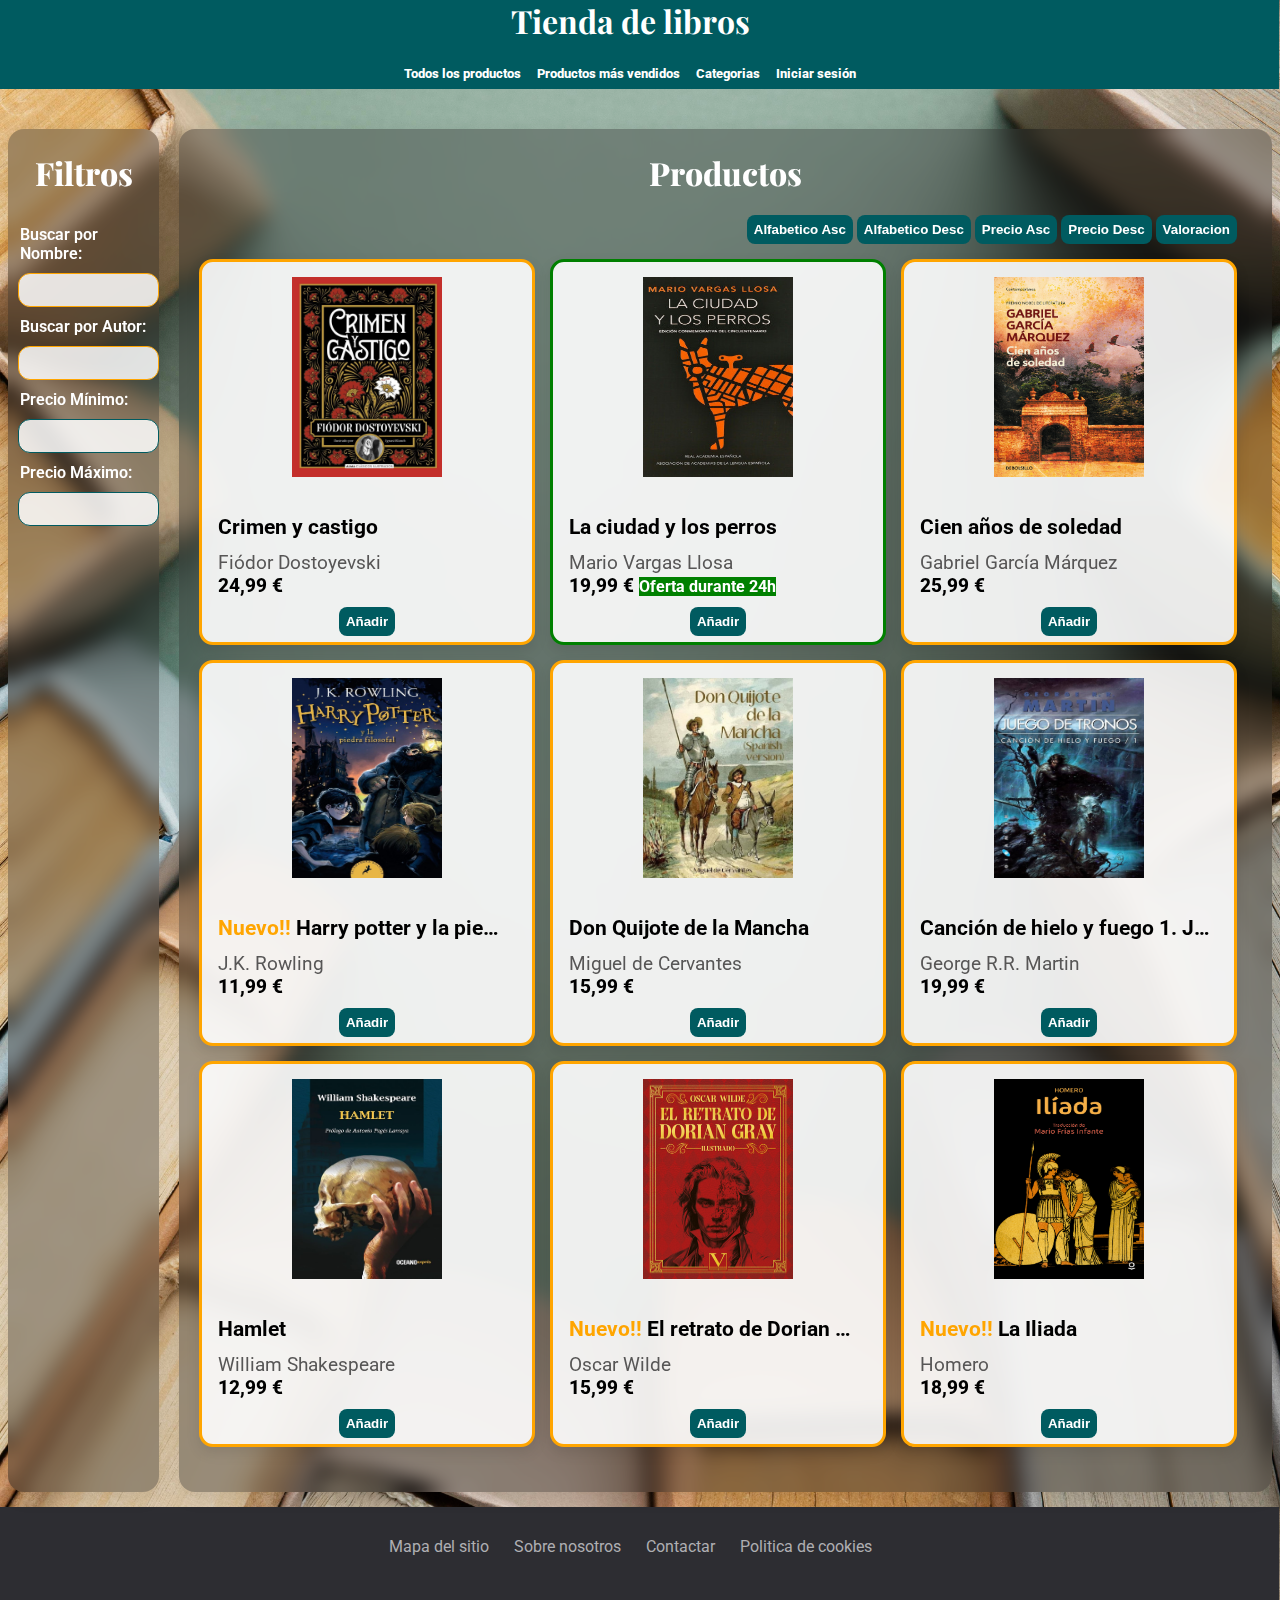
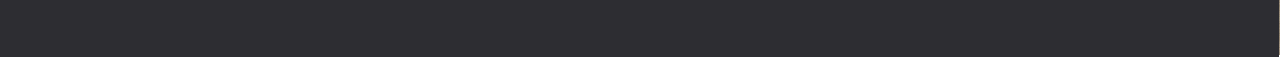
<file: ejercicio1.html>
<!DOCTYPE html>
<html lang="en">
<head>
    <meta charset='utf-8'>
    <meta http-equiv='X-UA-Compatible' content='IE=edge'>
    <title>Tienda de libros</title>
    <meta name='viewport' content='width=device-width, initial-scale=1'>
    <link rel='stylesheet' type='text/css' media='screen' href='ejercicio1.css'>
</head>
<body>
    <header>
        <div id="nav">
            <h1>Tienda de libros</h1>
            <div id="menu">
                <button>Todos los productos</button>
                <button>Productos más vendidos</button>
                <button>Categorias</button>
                <button>Iniciar sesión</button>
            </div>
        </div>
    </header>
    <section>
        <div id="filtros">
            <h1>Filtros</h1>

            <label for="inputBusc">Buscar por Nombre:</label>
            <input id="inputBusc" type="text">

            <label for="inputBuscT">Buscar por Autor:</label>
            <input id="inputBuscT" type="text">

            <label for="inputPrecioMin">Precio Mínimo:</label>
            <input id="inputPrecioMin" type="number">

            <label for="inputPrecioMax">Precio Máximo:</label>
            <input id="inputPrecioMax" type="number">
        </div>
        <div id="seccionProductos">
            <div id="gridProd">
                <h1 id="tituloProductos">Productos</h1>

                <div id="botonesOrdenar">
                    <button class="estiloBoton">Alfabetico Asc</button>
                    <button class="estiloBoton">Alfabetico Desc</button>
                    <button class="estiloBoton">Precio Asc</button>
                    <button class="estiloBoton">Precio Desc</button>
                    <button class="estiloBoton">Valoracion</button>
                </div>
                <!--3 filas, en cada fila hay 3 productos-->
                <div class="fila"> 
                    <div class="prod">
                        <div class="imagenProd">
                            <img src="assets/portada1.jpg" alt="portada crimen y castigo">
                        </div>
                        <div class="datosProd"> <!--Se añade title a nombre del libro para que cuando el tamaño del nombre supere la línea aparezca si se pasa el ratón por encima-->
                            <span class="nombreProd" title="Crimen y castigo">Crimen y castigo</span><br>
                            <span class="autorProd">Fiódor Dostoyevski</span><br>
                            <span class="precioProd">24,99</span>
                        </div>
                        <div class="divBoton">
                            <button class="estiloBoton">Añadir</button>
                        </div>
                    </div>
                    <!--Se destaca este producto en oferta para probar estilos mediante id a la vez que usa una clase-->
                    <div class="prod" id="prodOferta">
                        <div class="imagenProd">    <!--Al tener estilo distinto al resto se usa estilos en línea para modificar el posicionamiento de la imagen-->
                            <img style="margin-top: 15px;" src="assets/portada2.jpg" alt="portada ciudad y los perros">
                        </div>
                        <div class="datosProd">
                            <span class="nombreProd" title="La ciudad y los perros">La ciudad y los perros</span><br>
                            <span class="autorProd"> Mario Vargas Llosa</span><br>
                            <span class="precioProd">19,99</span>
                            <span class="infoProdOferta">Oferta durante 24h</span>
                        </div>
                        <div class="divBoton">
                            <button class="estiloBoton">Añadir</button>
                        </div>
                    </div>
                    <div class="prod">
                        <div class="imagenProd">
                            <img src="assets/portada3.jpg" alt="portada cien años de soledad">
                        </div>
                        <div class="datosProd">
                            <span class="nombreProd" title="Cien años de soledad">Cien años de soledad</span><br>
                            <span class="autorProd">Gabriel García Márquez</span><br>
                            <span class="precioProd">25,99</span>
                        </div>
                        <div class="divBoton">
                            <button class="estiloBoton">Añadir</button>
                        </div>
                    </div>
                </div>

                <div class="fila">
                    <div class="prod">
                        <div class="imagenProd">
                            <img src="assets/portada4.jpg" alt="portada harry potter">
                        </div>
                        <div class="datosProd"> <!--Para los productos nuevos se aplican 2 clases al nombre, la general y otra para indicar estilo de un producto recién añadido-->
                            <span class="prodNuevo nombreProd" title="Harry potter y la piedra filosofal">Harry potter y la piedra filosofal</span><br>
                            <span class="autorProd">J.K. Rowling</span><br>
                            <span class="precioProd">11,99</span>
                        </div>
                        <div class="divBoton">
                            <button class="estiloBoton">Añadir</button>
                        </div>
                    </div>
                    <div class="prod">
                        <div class="imagenProd">
                            <img src="assets/portada5.jpg" alt="portada don quijote">
                        </div>
                        <div class="datosProd">
                            <span class="nombreProd">Don Quijote de la Mancha</span><br>
                            <span class="autorProd" title="Miguel de Cervantes">Miguel de Cervantes</span><br>
                            <span class="precioProd">15,99</span>
                        </div>
                        <div class="divBoton">
                            <button class="estiloBoton">Añadir</button>
                        </div>
                    </div>
                    <div class="prod">
                        <div class="imagenProd">
                            <img src="assets/portada6.jpg" alt="portada juego de tronos">
                        </div>
                        <div class="datosProd">
                            <span class="nombreProd" title="Canción de hielo y fuego 1. Juego de tronos">Canción de hielo y fuego 1. Juego de tronos</span><br>
                            <span class="autorProd">George R.R. Martin</span><br>
                            <span class="precioProd">19,99</span>
                        </div>
                        <div class="divBoton">
                            <button class="estiloBoton">Añadir</button>
                        </div>
                    </div>
                </div>

                <div class="fila">
                    <div class="prod">
                        <div class="imagenProd">
                            <img src="assets/portada7.jpg" alt="portada hamlet">
                        </div>
                        <div class="datosProd">
                            <span class="nombreProd" title="Hamlet">Hamlet</span><br>
                            <span class="autorProd">William Shakespeare</span><br>
                            <span class="precioProd">12,99</span>
                        </div>
                        <div class="divBoton">
                            <button class="estiloBoton">Añadir</button>
                        </div>
                    </div>
                    <div class="prod">
                        <div class="imagenProd">
                            <img src="assets/portada8.jpg" alt="portada retrato de dorian gray">
                        </div>
                        <div class="datosProd">
                            <span class="prodNuevo nombreProd" title="El retrato de Dorian Gray">El retrato de Dorian Gray</span><br>
                            <span class="autorProd">Oscar Wilde</span><br>
                            <span class="precioProd">15,99</span>
                        </div>
                        <div class="divBoton">
                            <button class="estiloBoton">Añadir</button>
                        </div>
                    </div>
                    <div class="prod">
                        <div class="imagenProd">
                            <img src="assets/portada9.jpg" alt="portada la iliada">
                        </div>
                        <div class="datosProd">
                            <span class="prodNuevo nombreProd" title="La Iliada">La Iliada</span><br>
                            <span class="autorProd">Homero</span><br>
                            <span class="precioProd">18,99</span>
                        </div>
                        <div class="divBoton">
                            <button class="estiloBoton">Añadir</button>
                        </div>
                    </div>
                </div>
            </div>
        </div>
    </section>
    <footer>
        <div>
            <a href="#">Mapa del sitio</a>
        </div>
        <div>
            <a href="#">Sobre nosotros</a>
        </div>
        <div>
            <a href="#">Contactar</a>
        </div>
        <div>
            <a href="#">Politica de cookies</a>
        </div>
    </footer>
</body>
</html>
</file>
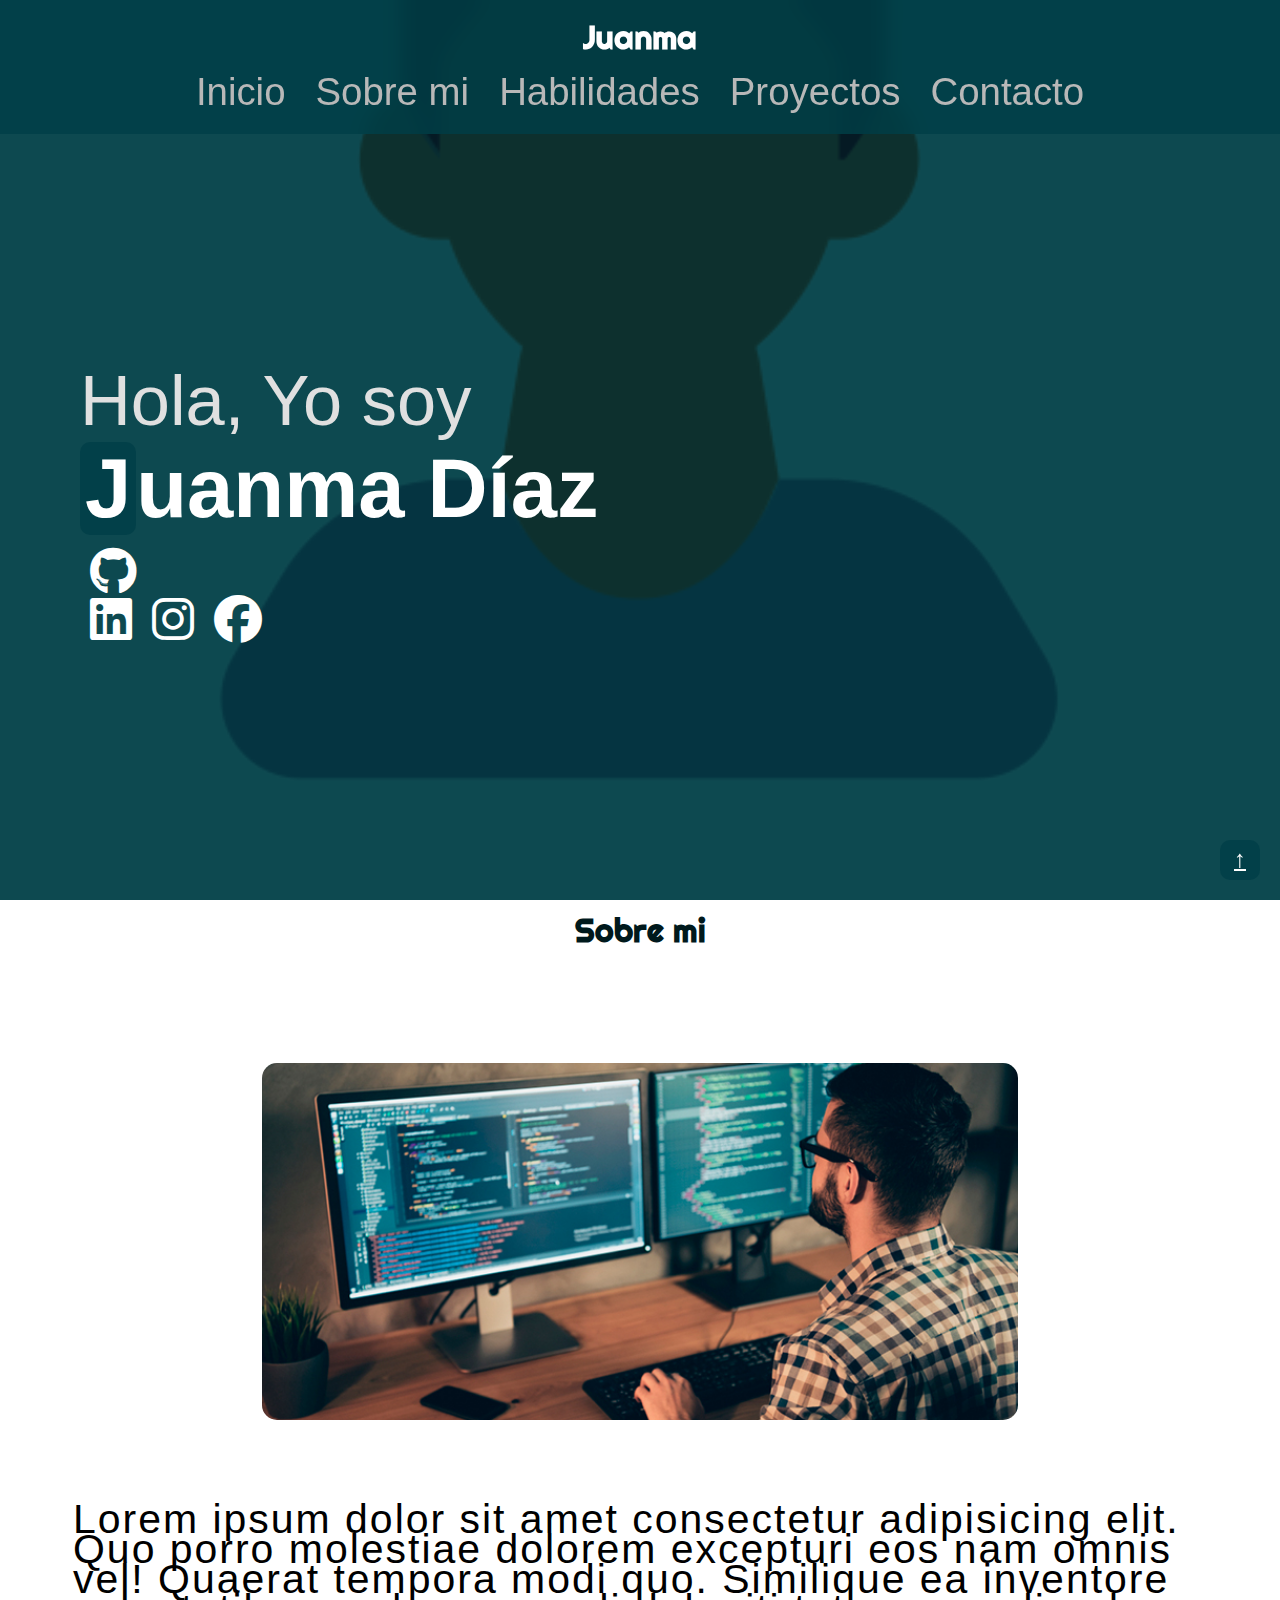
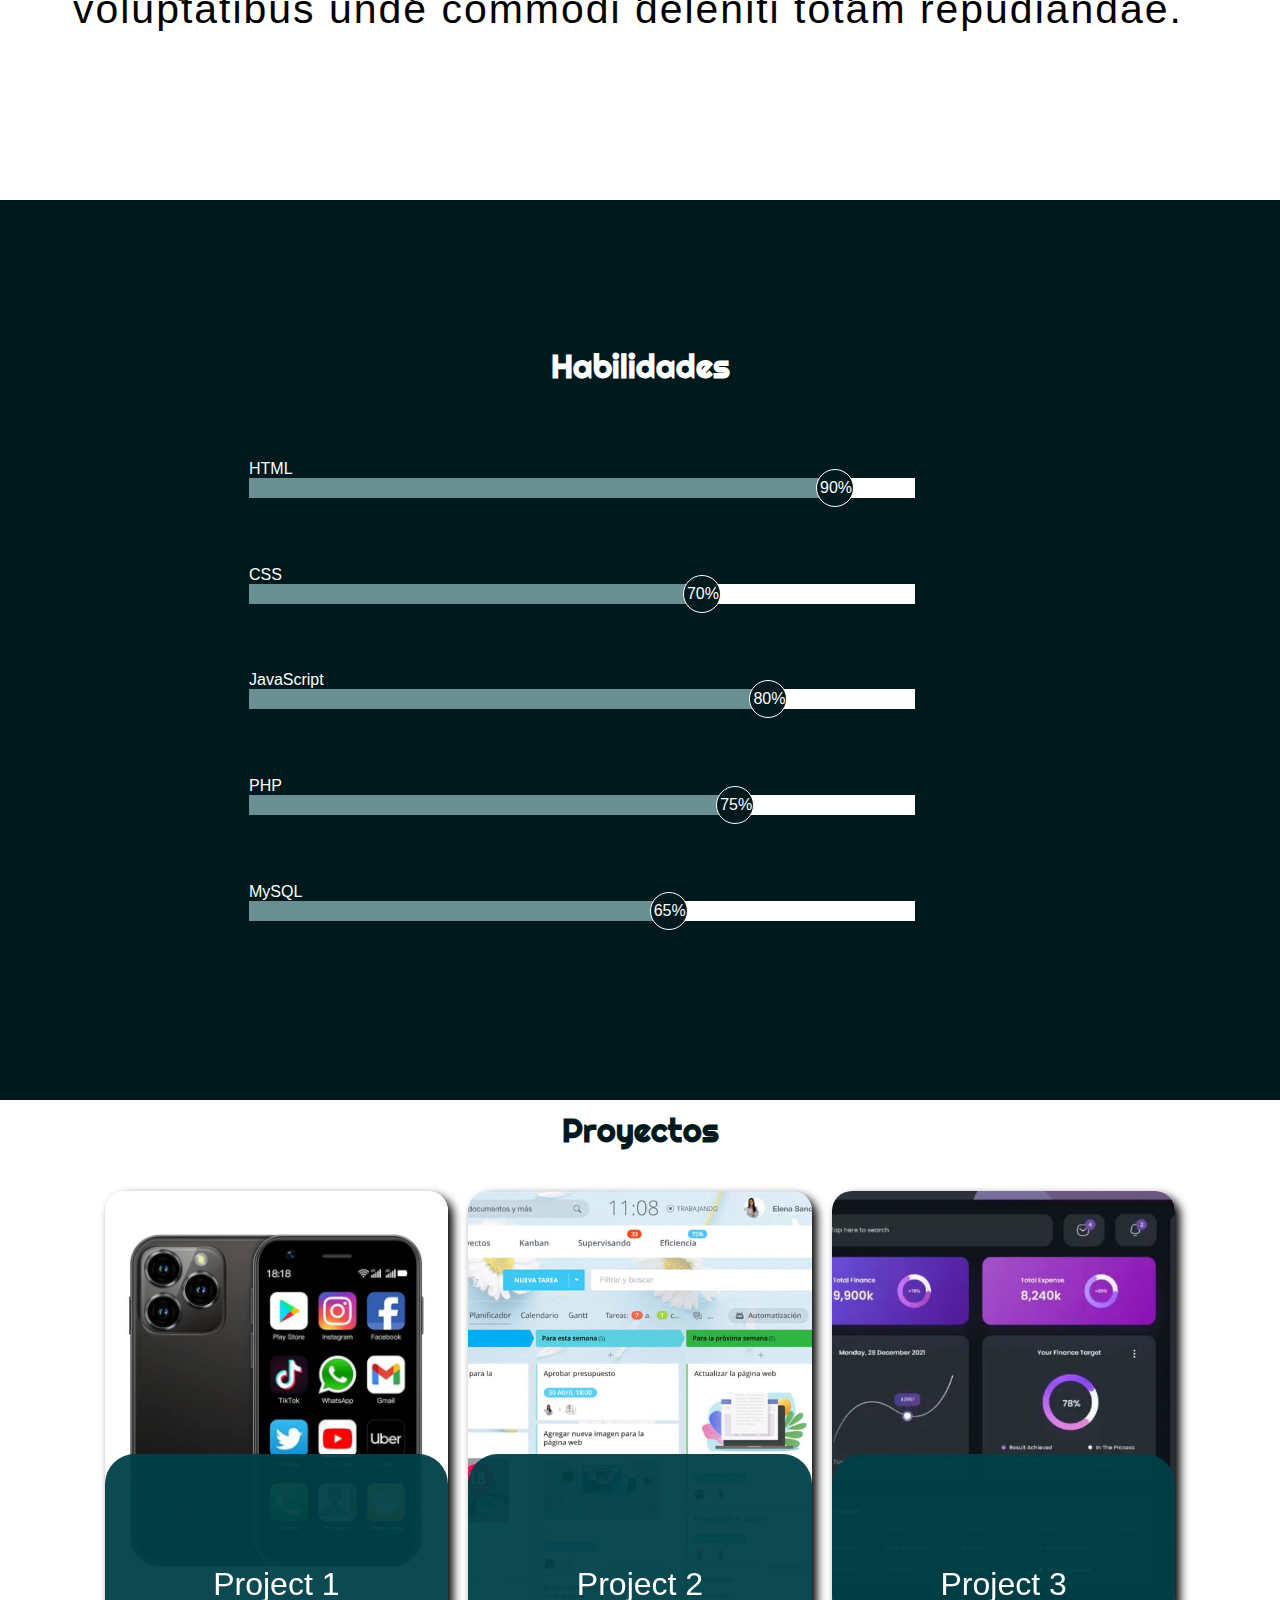
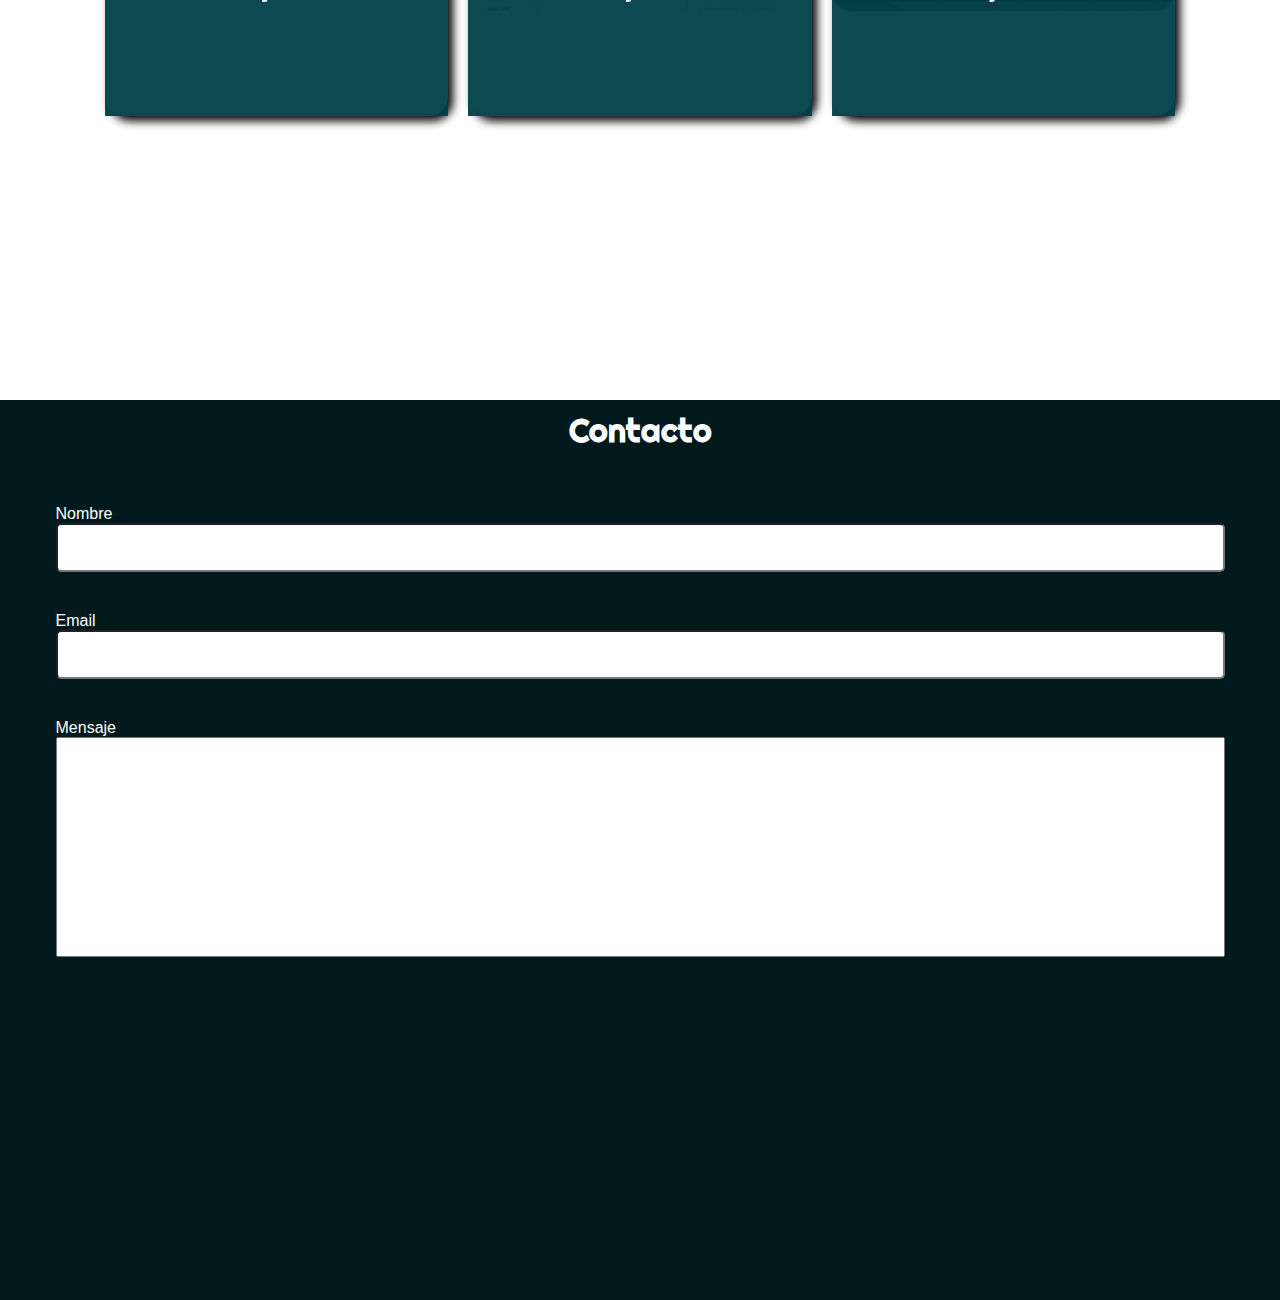
<file: ejercicio2.html>
<!DOCTYPE html>
<html lang="es">
<head>
    <meta charset="UTF-8">
    <meta name="viewport" content="width=device-width, initial-scale=1.0">
    <title>Portafolio</title>
    <link rel="stylesheet" href="ejercicio2.css">
    <link rel="stylesheet" href="https://cdnjs.cloudflare.com/ajax/libs/font-awesome/6.6.0/css/all.min.css">
</head>
<body>
    <header class="header" id="header">
        <div class="container_nav">
            <h2 class="header_title">Juanma</h2> 
            <nav class="header_nav">
                <ul class="list">
                    <li><a href="#">Inicio</a></li>
                    <li><a href="#Sobremi">Sobre mi</a></li>
                    <li><a href="#habilidades">Habilidades</a></li>
                    <li><a href="#proyectos">Proyectos</a></li>
                    <li><a href="#contacto">Contacto</a></li>
                </ul>
            </nav>
        </div>
        <div class="header_name">
            <h4>
                Hola, Yo soy
            </h4>
            <h1>
                Juanma Díaz
            </h1>
            <aside class="networks">
                <a href="">
                    <i class="fa-brands fa-linkedin"></i>
                </a>
                <a href="">
                    <i class="fa-brands fa-instagram"></i>
                </a>
                <a href="">
                    <i class="fa-brands fa-facebook"></i>
                </a> 
                <a href="">
                    <i class="fa-brands fa-github"></i>
                </a>
            </aside>
        </div>
        <div class="header_description">
            <img src="./assets/men.png" alt="perfil">
            <span>Ingeniero informático | Desarrollador</span>
        </div>
    </header>
    <main class="content_main">
        <section id="Sobremi" class="section sobremi">
            <h2>Sobre mi</h2>
            <div class="information">
                <figure class="information_image">
                    <img src="./assets/front.jpg" alt="dev">
                </figure>
                <p>
                    Lorem ipsum dolor sit amet consectetur adipisicing elit. Quo porro molestiae dolorem excepturi eos nam omnis vel! Quaerat tempora modi quo. Similique ea inventore voluptatibus unde commodi deleniti totam repudiandae.
                </p>
            </div>
        </section>
        <section id="habilidades" class="section habilidades">
            <h2>Habilidades </h2>

            <article class="container_habilidades">
                <div class="habilidad_html">
                    <span>HTML</span>
                    <div class="progreso">
                        <div class="barra"></div>
                    </div>
                </div>

                <div class="habilidad_css">
                    <span>CSS</span>
                    <div class="progreso">
                        <div class="barra"></div>
                    </div>
                </div>

                <div class="habilidad_js">
                    <span>JavaScript</span>
                    <div class="progreso">
                        <div class="barra"></div>
                    </div>
                </div>

                <div class="habilidad_php">
                    <span>PHP</span>
                    <div class="progreso">
                        <div class="barra"></div>
                    </div>
                </div>

                <div class="habilidad_mySQL">
                    <span>MySQL</span>
                    <div class="progreso">
                        <div class="barra"></div>
                    </div>
                </div>
            </article>
        </section>
        <section id="proyectos" class="section proyectos">
            <h2>Proyectos</h2>
            <div class="grid-projects">
                <div class="project-1 g-items">
                    <div class="card">
                        <div class="front">
                            <img src="assets/movil.png" alt="proyecto móvil">
                            <div class="overlay">
                                Project 1
                            </div>
                        </div>
                        <div class="back">
                            <div class="description">
                                <h2>descripción del proyecto 1</h2>
                                <p>Lorem, ipsum dolor sit amet consectetur adipisicing elit. Consectetur nisi sint, corporis molestias ullam eligendi eos quia dignissimos voluptatum repellat voluptatibus sunt ipsa accusantium cupiditate possimus impedit rerum harum sequi.</p>
                            </div>
                        </div>
                    </div>
                </div>
                <div class="project-2 g-items">
                    <div class="card">
                        <div class="front">
                            <img src="assets/web.png" alt="proyecto web">
                            <div class="overlay">
                                Project 2
                            </div>
                        </div>
                        <div class="back">
                            <div class="description">
                                <h2>descripción del proyecto 2</h2>
                                <p>Lorem, ipsum dolor sit amet consectetur adipisicing elit. Consectetur nisi sint, corporis molestias ullam eligendi eos quia dignissimos voluptatum repellat voluptatibus sunt ipsa accusantium cupiditate possimus impedit rerum harum sequi.</p>
                            </div>
                        </div>
                    </div>
                </div>
                <div class="project-3 g-items">
                    <div class="card">
                        <div class="front">
                            <img src="assets/escritorio.png" alt="proyecto escritorio.png">
                            <div class="overlay">
                                Project 3
                            </div>
                        </div>
                        <div class="back">
                            <div class="description">
                                <h2>descripción del proyecto 3</h2>
                                <p>Lorem, ipsum dolor sit amet consectetur adipisicing elit. Consectetur nisi sint, corporis molestias ullam eligendi eos quia dignissimos voluptatum repellat voluptatibus sunt ipsa accusantium cupiditate possimus impedit rerum harum sequi.</p>
                            </div>
                        </div>
                    </div>
                </div>
            </div>
        </section>
        <section id="contacto" class="section contacto">
            <h2>Contacto</h2>
            <form class="contact_form">
                <div class="form_user">
                    <label for="name">Nombre</label>
                    <input type="text" id="name">
                </div>
                <div class="form_email">
                    <label for="email">Email</label>
                    <input type="email" id="email">
                </div>
                <div class="form_message">
                    <label for="message">Mensaje</label>
                    <textarea id="message"></textarea>
                </div>
            </form>
        </section>
    </main>
    <a href="#header" class="link_up">&#8593</a>
</body>
</html>
</file>
<file: ejercicio1.css>
/*Se ha importado fuente Playfair para títulos y roboto para texto y botones para mejorar la legibilidad y estilo*/
@import url('https://fonts.googleapis.com/css2?family=Playfair+Display:ital,wght@0,400..900;1,400..900&display=swap');
@import url('https://fonts.googleapis.com/css2?family=Playfair+Display:ital,wght@0,400..900;1,400..900&family=Roboto:ital,wght@0,100..900;1,100..900&display=swap');

body{
    background-image: url('assets/biblioteca6.jpg'); /*Imagen de fondo de pantalla*/
    background-repeat: no-repeat; /*Imagen de fondo solo se repite 1 vez*/
    background-size: cover; /*Ajustamos tamaño de imagen de fondo mediante cover para que ocupe toda la pantalla*/
}

/*Estilo del navbar*/
#nav{
    height: 90px; /*Altura fija*/
    width: 100%; /*Anchura coincide con el tamaño de la pantalla*/
    color: white; /*Color de título para que resalte con el color de fondo y mejore la legibilidad*/
    text-align: center; /*Alinear título al centro para mejor estética*/
    font-weight: 900;   /*Más grosor de las letras para que resalte más*/
    vertical-align: middle; /*Alinear el título verticalmente*/
    background: #005b60; /*Color de fondo del navbar*/
    margin-top: -22px;  /*Posicionar navbar para que rellene toda la parte superior*/
    padding-right: 17px;
    margin-left: -10px;
}

#nav h1{
    font-family: "Playfair Display", serif; /*Títulos usa fuente Playfair Display*/
}

/*Botones del navbar*/
#menu button{
    background: none;      /*Sín fondo y sin borde, solo se muestran las letras del botón para un mejor diseño*/ 
    border: none;
    color: white;       /*Color de letras para mejor constraste con el fondo del navbar*/
    font-weight: 800;
    font-family: "Roboto", sans-serif;
}

/*Al pasar el ratón por encima del botón cambia el cursor para que podamos pulsar, se usa la pseudoclase hover para ello, indicando así que es un botón*/
#menu button:hover{
    cursor: pointer;
}

/*Sección de filtros y productos*/
section{
    display: flex;          /*Se posiciona como flex y en fila para que se muestren los filtros y al lado los productos*/
    flex-direction: row;
    gap: 15px;              /*Espaciado de 15 pixeles entre los componentes para mejorar la legibilidad*/
}

/*Filtros*/

#filtros{
    display: flex;              /*Posicionar como flex y en columna para que los elementos se muestren uno encima de otro*/
    flex-direction: column;
    width: 35%;                 /*Anchura de los filtros, ocupa un 35% de section*/
    margin-top: 40px;
    margin-bottom: 15px;
    gap: 10px;                  /*Espaciado entre elementos de filtros para mejorar la legibilidad*/
    padding-bottom: 30px;
    margin-right: 5px;
    color: white;       /*Color de letras de filtros para un mejor contraste*/
    background: rgba(33, 33, 33, 0.35); /*Color de fondo de filtros*/
    backdrop-filter: blur(10px); /*aplica un desenfoque al contenido que hay detrás del elemento, viendo el elemento como semitransparente mejorando la estética del contenedor*/
    border-radius: 16px;       /*Bordes redondeados para un estilo más atractivo visualmente*/
    box-shadow: 0 4px 20px rgba(0, 0, 0, 0.1); /*Sombreado*/
}


/*Estilo de input de filtros*/
#filtros input{
    width: 80%;
    border-radius: 12px;
    margin-left: 10px;
    padding: 7px 9px;
    border: 1px solid rgba(0, 0, 0, 0.15);  
    background: rgba(255, 255, 255, 0.85);  
    font-size: 0.95rem;     /*Tamaño de fuente. Indica que el tamaño de letra será 0.95 veces el tamaño de la fuente raíz (16px*0.95)*/
    font-family: "Roboto", sans-serif;
}

/*Si el input es de tipo texto, se aplica un color de borde naranja usando selectores de atributos, diferenciando así los input de distinto tipo*/
#filtros input[type="text"]{
    border-color: orange;
}

/*Si es de tipo numerico se aplica un color verde oscuro usando selectores de atributos diferenciando así los input de distinto tipo*/
#filtros input[type="number"]{
    border-color: #005b60;
}

/*Estilos para h1 y labels de filtro*/
#filtros h1{
    font-family: "Playfair Display", serif;
    text-align: center;
    font-weight: 800;
}

#filtros label{
    margin-left: 12px;
    font-weight: 600;
    font-family: "Roboto", sans-serif;
}

/*Estilo de sección de productos*/
#seccionProductos{
    text-align: center; /*Texto se centra*/
    width: 100%;        
}

#seccionProductos #botonesOrdenar{
    text-align: end;        /*Ponemos botones de ordenación a la derecha*/
    margin-right: 15px;
    margin-bottom: 15px;
}

/*Al pasar el ratón por el botón de ordenar se cambia el cursor, se usa la pseudoclase hover para ello, indicando de esta forma que son botones*/
#botonesOrdenar button:hover{
    cursor: pointer;
}

#seccionProductos{    
    display: flex;
    flex-direction: row;    /*Elementos se posicionan en forma de fila para mejorar la visibilidad*/
}

/*Estilo del grid de productos*/

#gridProd{
    background: rgba(33, 33, 33, 0.35); /*Color de fondo*/
    backdrop-filter: blur(10px);    /*Estilo difuminado para un estilo más atractivo visualmente*/
    border-radius: 16px;    /*Bordes redondeados*/
    box-shadow: 0 4px 20px rgba(0, 0, 0, 0.1);  /*Sombreado*/
    margin-top: 40px;   /*Aplicamos márgenes y padding para mejor posicionamiento del contenedor*/
    margin-bottom: 15px;
    padding-bottom: 30px;
    padding-left: 20px;
    padding-right: 20px;
}

/*Filas se posicionan como row*/
#seccionProductos #gridProd .fila{
    display: flex;
    flex-direction: row;
}


/*Estilo de título "Productos"*/
#tituloProductos{
    font-family: "Playfair Display", serif;
    color: white;
    font-weight: 800;   /*Grosor mayor para destacar el título*/
}

/*Estilos tarjetas productos*/
.prod{
    height: 380px;  /*Altura y anchura fija*/
    width: 330px;
    border: 3px solid orange;   
    margin-right: 15px;
    margin-bottom: 15px;
    background: rgba(255, 255, 255, 0.9);
    border-radius: 14px;    
    box-shadow: 0 6px 14px rgba(0, 0, 0, 0.1);
}

/*Estilo del contenedor de imagen*/
.imagenProd{
    height: 70%;    /*Ocupa un 70% de la altura de la tarjeta*/
    width: 100%;    /*Se posiciona a lo ancho de la tarjeta*/
    align-self: center; /*Contenedor de imagen centrada*/
}

/*Estilo de la imagen*/
.imagenProd img{
    margin-top: 15px;
    height: 200px;
    width: 150px;
}

/*Estilo de contenedor que contienen datos del producto*/
.datosProd{
    padding: 12px 16px;
    width: 85%; 
    height: 60px;   /*Altura fija para posicionar correctamente botón de añadir al carrito*/
    text-align: left;   /*Letras alineadas a la izquierda para facilitar la lectura al usuario*/
    margin-top: -25px;  /*Posicionar contenedor*/
    margin-bottom: 20px;
}

/*Estilo del nombre del producto*/
.datosProd .nombreProd{
  margin: 0 0 8px;
  font-size: 20.8px;    /*Letras más grandes y bold para que el nombre destaque*/
  font-weight: bold;
  color: #000;
  display: inline-block; /*Si el nombre ocupa más de una línea lo ocultamos mediante elipsis (3 puntos)*/
  white-space: nowrap;  /*para que no desborde ni afecte al posicionamiento de los demás elementos*/
  overflow: hidden;    
  text-overflow: ellipsis;
  max-width: 290px;
  font-family: "Roboto", sans-serif;    /*Texto usa fuente Roboto*/
}

/*Estilo del autor del producto*/
.datosProd .autorProd{
  margin: 0 0 8px;  
  font-size: 19.2px;    /*Tamaño y color distinto al nombre del producto para diferenciarlo*/
  color: #575656;
  font-family: "Roboto", sans-serif;
}

.precioProd{
  margin: 0 0 8px;
  font-size: 19.2px;    /*Tamaño y grosor distinto al nombre del producto para diferenciarlo*/
  color: #000;
  font-weight: 800;
  font-family: "Roboto", sans-serif;
}


/*Añadimos despues del precio el símbolo del euro mediante la pseudoclase after ahorrando la escritura del símbolo en las tarjetas de productos*/
.precioProd::after{
    content: ' € ';
}

/*Si el producto tiene la clase prodNuevo, le añadimos antes del nombre
"nuevo" mediante la pseudoclase before, de esta forma tan solo hay que aplicar 
este estilo cuando se añade un nuevo producto*/
.prodNuevo::before{
    content: ' Nuevo!! ';
    color: orange;
}

/*Contenedor del botón de añadir al carrito*/
.divBoton{
    width: 100%; /*Se ajusta a lo ancho de la tarjeta de producto*/
}

/*Estilo de botones*/
.estiloBoton{
    background: #005b60;
    color: #fff;
    border: none;
    padding: 7px;
    border-radius: 8px;
    font-weight: 600;
    cursor: pointer;
    transition: background 0.3s;
}

/*Al pasar el ratón por encima del botón cambiará el color de fondo por uno más oscuro, se usa la pseudoclase hover para ello, indicando así que es un botón*/
.estiloBoton:hover {
    background: rgb(7, 50, 49);
}


/*Estilos para productos en oferta, cambiamos el color del borde para diferenciarlo del resto*/
#prodOferta{
    border: 3px solid green;
}

/*Span para informar un producto en oferta*/
.infoProdOferta{
    background-color: green;
    color: white;
    font-weight: 700;
    font-family: "Roboto", sans-serif;
}

/*Estilo del footer*/
footer{
    width: 100%;    /*Se ajusta a lo ancho de la página*/
    height: 150px; /*Altura fija*/
    background-color: #2d2d32; /*Color de fondo*/
    display: flex;  /*Se posiciona mediante flex y elementos se muestran uno al a lado del otro*/
    flex-direction: row;
    padding-right: 17px;    /*Mejorar posicionamiento*/
    margin-left: -10px;
    margin-bottom: -10px;
    align-content: center;  /*Centramos elementos*/
    justify-content: center;
    gap: 25px;  /*Espaciados de 25 píxeles*/
}

/*Añadimos espaciado interior a los div de footer para separarlos de la parte superior*/
footer div{
    padding-top: 30px;
}

/*Quitamos el subrayado a los enlaces y cambiamos color*/
footer div a{
    text-decoration: none;
    color: rgb(175,175,179);
    font-family: "Roboto", sans-serif;
}
</file>
<file: ejercicio2.css>
@import url('https://fonts.googleapis.com/css2?family=Righteous&display=swap');


html{
    scroll-behavior: smooth;
    box-sizing: border-box;
    font-family: Arial, Helvetica, sans-serif;
    font-size: 16px;
}

*{
    box-sizing: inherit;
    margin: 0;
}

body{
    width: 100%;
    height: 100%;
}

.header{
    height: 100vh;
    background-color: rgba(0, 63, 71, 0.95); /*Valor del final es para dar transparencia*/
    background-image: url('./assets/desarrollador.jpg');
    background-position: center bottom; 
    background-size: cover;
    background-blend-mode: multiply; /*Mezclar imagenes o colores. Multiply es dar capa de transparencia*/
    background-attachment: fixed ;
    position: relative;
}

.header .header_nav{
    width: 60%;
    padding: 30px;
    padding-left: 100px;
}

.header .header_title{
    color: white;
    font-family: 'Righteous';
    font-size: 2em;
}

.header_nav ul{
    display: flex;
    justify-content: space-between;
    align-items: flex-end;
    vertical-align: middle;
    padding: 20px;
    list-style: none;
    width: 100%;
}

.header_nav ul li{
    display: inline-block;
    margin-right: 11%;
}

.header_nav ul li a{
    text-decoration: none;
    color: rgb(184, 184, 184);
    font-size: 0.8rem;
    position: relative;
}

.header_nav ul li a::before{
    content: '';
    position: absolute;
    left: 0;
    bottom: -2px;
    height: 2px;
    width: 0;
    background-color: white;
    transition: all .5s ease;

}

.header_nav ul li a:hover::before{
    width: 100%;
}

.header_nav ul li a:hover{
    color: white;
}

/*Padding: Distancia entre contenido y borde de caja
Context-box: Tamaño de caja en total depende de lo que sume contenido, padding y border. Limita a altura y anchura indicada*/

.header .container_nav{
    height: auto;
    width: 100%;
    display: flex;
    align-items: center;
    justify-content: space-around;
}

.content_main{
    width: 100%;
    height: 400vh;
}

.content_main .section{
    width: 100%;
    height: 100vh;
    padding: 10px;
    position: relative;
}

.header .header_title{
    position: absolute;
    top: 37px;
    left: 80px;
    color: white;
    font-family: 'Righteous';
    font-size: 2em;
}

.content_main .section:nth-child(even){
    background-color: rgb(0, 25, 28);
}

.content_main .section:nth-child(even) h2{
    color: white;
}

.content_main .section h2{
    color: rgb(0, 25, 28);
    text-align: center;
    font-size: 2em;
    font-family: 'Righteous';
    margin-bottom:  40px;
}

.content_main .habilidades{
    display: flex;
    flex-direction: column;
    align-items: center;
    justify-content: center;
}

.content_main .habilidades .container_habilidades{
    width: 70%;
    height: 60%;
    display: flex;
    flex-direction: column;
    justify-content: space-around;
}

.container_habilidades [class^="habilidad"]{
    min-height: 20%;
    width: 100%;
    display: flex;
    justify-content: center;
    align-items: start;
    color: white;
    flex-direction: column;
    padding-left: 50px;
}

.container_habilidades [class^="habilidad"] .progreso{
    width: 80%;
    background-color: white;
    height: 20px;
    position: relative;
}

.container_habilidades [class^="habilidad"] .progreso .barra{
    position: absolute;
    background-color: rgba(0, 63, 71, 0.586);
    height: 100%;
    left: 0;
    width: 50%;
    position: relative;
    animation-duration: 3s;
    animation-timing-function: ease;
    /*animation-delay: 6s;*/
    animation-iteration-count: 1;
    animation-direction: normal;
    animation-fill-mode: both;
    animation-play-state: running; 
}

.container_habilidades [class^="habilidad"]:first-of-type .progreso .barra{
    width: 90%;
    animation-name: moveXHTML;
    
}

.container_habilidades [class^="habilidad"]:first-of-type .progreso .barra::after{
    content: '90%';
    position: absolute;
    right: -6px;
    top: -9px;
    border-radius: 50%;
    background-color: rgb(0, 25, 28);
    width: 30px;
    height: 30px;
    border: 1px solid white;
    display: flex;
    align-items: center;
    padding: 3px;
}

.container_habilidades [class^="habilidad"]:nth-of-type(2) .progreso .barra{
    width: 70%;
    animation-name: moveXCSS;
}

.container_habilidades [class^="habilidad"]:nth-of-type(2) .progreso .barra::after{
    content: '70%';
    position: absolute;
    right: -6px;
    top: -9px;
    border-radius: 50%;
    background-color: rgb(0, 25, 28);
    width: 30px;
    height: 30px;
    border: 1px solid white;
    display: flex;
    align-items: center;
    padding: 3px;
}

.container_habilidades [class^="habilidad"]:nth-of-type(3) .progreso .barra{
    width: 80%;
    animation-name: moveXJS;
}

.container_habilidades [class^="habilidad"]:nth-of-type(3) .progreso .barra::after{
    content: '80%';
    position: absolute;
    right: -6px;
    top: -9px;
    border-radius: 50%;
    background-color: rgb(0, 25, 28);
    width: 30px;
    height: 30px;
    border: 1px solid white;
    display: flex;
    align-items: center;
    padding: 3px;
}

.container_habilidades [class^="habilidad"]:nth-of-type(4) .progreso .barra{
    width: 75%;
    animation-name: moveXPHP;
}

.container_habilidades [class^="habilidad"]:nth-of-type(4) .progreso .barra::after{
    content: '75%';
    position: absolute;
    right: -6px;
    top: -9px;
    border-radius: 50%;
    background-color: rgb(0, 25, 28);
    width: 30px;
    height: 30px;
    border: 1px solid white;
    display: flex;
    align-items: center;
    padding: 3px;
}

.container_habilidades [class^="habilidad"]:last-of-type .progreso .barra{
    width: 65%;
    animation-name: moveXMySQL;
}

.container_habilidades [class^="habilidad"]:last-of-type .progreso .barra::after{
    content: '65%';
    position: absolute;
    right: -6px;
    top: -9px;
    border-radius: 50%;
    background-color: rgb(0, 25, 28);
    width: 30px;
    height: 30px;
    border: 1px solid white;
    display: flex;
    align-items: center;
    padding: 3px;
}

.link_up{
    width: 40px;
    height: 40px;
    background-color: rgba(0, 63, 71, 0.8);
    position: fixed;
    bottom: 20px;
    right: 20px;
    color: white;
    font-size: 1.5em;
    padding-left: 5px;
    padding-left: 14px;
    padding-bottom: 5px;
    padding-top: 5px;
    border-radius: 10px;
    z-index: 1000;
}

.header .header_description{
    position: relative;
    top: 30%;
    width: 25%;
    height: 350px;
    background-color: rgba(0, 63, 71, 0.8);
    border-radius: 10px;
    float: right;
    margin-right: 220px;
    backdrop-filter: blur(6px);
    display: flex;
    flex-direction: column;
    align-items: center;
    justify-content: center;
}

.header .header_description img{
    width: 350px;
    height: 230px;
    clip-path: circle();
    float: left;
    shape-outside: circle();
    margin-right: 50px;
    margin-left: 40px;
    margin-top: 40px;
}

.header .header_description span{
    color: white;
    margin-top: 20px;
}

.header_name{
    position: relative;
    top: 40%;
    width: auto;
    float: left;
    height: auto;
    margin-left: 80px;
}

.header_name h4{
    font-size: 3em;
    font-weight: 100;
    color: rgb(224, 224, 224);
}

.header_name h1{
    font-size: clamp(5vw, 6.5vw, 8vw);
    color: white;
}

.header_name h1::first-letter{
    background-color: rgba(0, 63, 71, 0.8);
    padding: 0 5px;
    border-radius: 10px;
}

.header_name .networks{
    width: auto;
    height: auto;
    padding: 10px;
    display: flex;
    flex-wrap: wrap-reverse;
    width: 50%;
}

.header_name .networks a i{
    color: white;
    font-size: 1.6em;
    margin-right: 20px;
    transition-property: color;
    transition-duration: 0.5s;
    transition-timing-function: cubic-bezier(0.06, 1.15, .83, .08);
    transition-delay: 0.2s;
}
  
.header_name .networks a:first-of-type i:hover{
    color: rgb(34, 34, 129);
    background-color: white;
    border-radius: 2px;
}

.header_name .networks a:nth-of-type(2) i:hover{
    color: orange;
}

.header_name .networks a:nth-of-type(3) i:hover{
    color: rgb(53, 53, 255);
    background-color: white;
    border-radius: 50%;
}

.header_name .networks a:last-of-type i:hover{
    color: black;
    background-color: white;
    border-radius: 50%;
}

.grid-projects{
    width: min(1200px, 94%);
    margin: 0 auto;
    max-width: 70%;
    min-height: 50%;
    display: grid;
    grid-template-columns: repeat(auto-fit, minmax(260px, 1fr));
    align-items: stretch;
    grid-template-rows: repeat(auto, 1fr);
    gap: 20px;
}

.grid-projects .g-items{
    perspective: 2000px;
    border-radius: 20px;
}

.grid-projects .card{
    width: 100%;
    height: 100%;
    position: relative;
    transform-style: preserve-3d;
    transition: transform .5s ease;
    border-radius: inherit;
}

.grid-projects .card:hover{
    transform: rotateY(180deg);
    transition: transform .5s ease;
}

.grid-projects .front, .back{
    position: absolute;
    width: 100%;
    height: 100%;
    backface-visibility: hidden;
    border-radius: 10px;
    box-shadow: 5px 5px 10px black;
    border-radius: inherit;
}

.grid-projects .front .overlay{
    position: absolute;
    bottom: 0;
    height: 50%;
    background-color: rgba(0, 63, 71, 0.95);
    width: 100%;
    color: white;
    font-size: 2em;
    display: grid;
    place-items: center;
    border-radius: 30px 30px 0 0;
}

.grid-projects .front img{
    height: 80%;
    width: 100%;
    border-radius: inherit;
    display: block;
    object-fit: cover;        
    object-position: center;   
    border-radius: inherit;
}

.grid-projects .back{
    background-color: rgba(0, 63, 71, 0.95);
    transform: rotateY(180deg);
    display: flex;
    align-items: center;
    text-align: center;
    justify-content: center;
    color: white;
    font-size: 1em;
    padding: 30px;
}

.grid-projects .back h2{
    color: white;
}

.information{
    width: 100%;
    height: 70%;
    display: flex;
    align-items: center;
    justify-content: space-around;    
}

.information .information_image{
    width: 50%;
    border-radius: 15px;
}

.information .information_image img{
    width: 100%;
    max-width: 100%;
    height: auto;
    object-fit: cover;
    border-radius: inherit;
}

.information p{
    width: 30%;
    font-size: 2vw ;
}

/*Contacto*/

.contact_main .contact{
    display: flex;
}

.contact_form{
    width: 100%;
    height: 80%;
    display: flex;
    flex-direction: column;
    align-items: center;
    justify-content: space-around;
}

.contact_form [class^="form"]{
    width: 50%;
    height: auto;
    padding: 20px;
    display: flex; 
    flex-direction: column;
}

.contact_form [class^="form"] label{
    color: white;
}

.contact_form [class^="form"] input{
    padding: 15px;
    width: 100%;
    border-radius: 5px;
}

.contact_form [class^="form"]:last-of-type{
    height: 50%;
}

.contact_form [class^="form"] textarea{
    resize: none;
    width: 100%;
    height: 90%;
}

/*
Inline: Ocupa tan solo el tamaño necesario, no se puede cambiar anchura ni altura
Inline-block: Ocupa el tamaño necesario pero se puede modificar anchura y altura
Block: Ocupa todo el ancho de pantalla
Static: Elementos siguen el flujo normal dado
Absolute: Ignora el flujo normal (elemento va a ser libre y se posiciona de forma absoluta respecto al contenedor
Relative: Si queremos ubicar un elemento hijo dentro del padre, tenemos que colorcar en padre position: relative.
    Para alejar el contenedor usamos left, bottom, top, right.
    Todos elementos hijos del padre con relative se posiciona entorno a él.
    Right: 0 => No estará alejado del lado derecho. 

z-index: Nivel de profundidad de un elemento sobre otro elemento
*/

/*Media querys*/
/*
      Breakpoints
width <= 688 px => Móviles pequeños
width <= 922 px => Tablets pequeñas y moviles grandes
width <= 1312 px => Monitores pequeños
width >= 1312 px => Monitores grandes

------------------------------

width <= 480 px => Móviles pequeños
481 px <= width <= 768 px => Tablets pequeñas y moviles grandes
769 px <= width <= 1279 px => Monitores pequeños
width >= 1280 px => Monitores grandes

*/
@media (width <= 1344px){
    .header .header_description{
        display: none;
    }

    .header{
        background-image: url('./assets/men.png');
    }

    /*Media query para ajustar navbar*/

    .header .header_nav{
        width: 100%;
        margin-top: 20px;
        height: auto;
        box-sizing: border-box;
    }

    .header .header_nav ul {
        display: flex;
        flex-direction: row;
        gap: 30px;
        flex-wrap: wrap;
        align-items: center; 
        justify-content: center;
        width: 100%;
        margin: 30px auto 0; 
    }

    .header_nav ul li {
        display: block;
        margin: 0;                  
        white-space: nowrap;        
    }

    .header_nav ul li a{
        font-size: 1.5em;
    }

    .header .header_title{
        position: absolute;
        left: 50%;
        transform: translate(-50%, -50%);
        text-align: center;
    }


    .header .header_name h4{
        font-size: 5.5vw;
    }

    .header_name .networks a i{
        font-size: 3em;
    }

    .information{
        width: 100%;
        height: 80%;
        flex-direction: column;
        justify-content: center;
    }

    .information .information_image{
        width: 60%;
        margin-bottom: 80px;
    }

    .information p{
        font-size: 3.2vw;
        width: 90%;
    }

    .content_main .sobremi .information p{
        line-height: 30px;
        letter-spacing: 2px;
    }

    .grid-projects{
        min-height: 525px;
        min-width: 85%;
    }

    .grid-projects .card{
        height: 100%;
        width: 100%;
    }

    .grid-projects .back{
        font-size: 0.8em;
        padding: 30px;
    }

    .container_nav{
        background-color: rgba(0, 63, 71, 0.8);
        flex-direction: column;
        backdrop-filter: blur(10px);
        position: fixed;
        z-index: 2000;
    }

    .container_nav .header_nav{
        padding: 0;
        margin-top: 20px;
        width: 100%;
    }

    .container_nav .header_nav ul{
        flex-direction: row;
        font-size: 2vw;
        flex: wrap;
        gap: 30px;
        width: 100%;
    }

    .contact_main .contact{
        display: flex;
        gap: 20px;
        max-height: 90%;
    }

    .contact_form{
        width: 100%;
        height: auto;
        gap: 12px;
        display: flex;
        flex-direction: column;
        align-items: center;
        justify-content: space-around;
    }

    .contact_form [class^="form"]{
        width: 95%;
        height: auto;
        padding: 14px;
        display: flex; 
        flex-direction: column;

    }

    .contact_form [class^="form"] textarea {
        height: 220px; 
    }
}

@media (min-width: 481px) and (max-width: 900px){
  .grid-projects{
    grid-template-columns: repeat(2, 1fr);
    width: min(900px, 92%);
  }

      .contact_main .contact{
        display: flex;
        gap: 20px;
        max-height: 90%;
    }

    .contact_form{
        width: 100%;
        height: auto;
        gap: 12px;
        display: flex;
        flex-direction: column;
        align-items: center;
        justify-content: space-around;
    }

    .contact_form [class^="form"]{
        width: 95%;
        height: auto;
        padding: 14px;
        display: flex; 
        flex-direction: column;

    }

    .contact_form [class^="form"] textarea {
        height: 220px; 
    }
}


@media (min-width: 901px) and (max-width: 1199px){
  .grid-projects{
    grid-template-columns: repeat(2, 1fr); 
    width: min(1100px, 92%);
    gap: 20px;
    justify-items: center; 
  }

  .grid-projects .card{
    max-width: 540px;
    width: 100%;
    aspect-ratio: 4 / 3; 
  }

    .contact_main .contact{
        display: flex;
        gap: 20px;
        max-height: 90%;
    }

    .contact_form{
        width: 100%;
        height: auto;
        gap: 12px;
        display: flex;
        flex-direction: column;
        align-items: center;
        justify-content: space-around;
    }

    .contact_form [class^="form"]{
        width: 95%;
        height: auto;
        padding: 14px;
        display: flex; 
        flex-direction: column;

    }

    .contact_form [class^="form"] textarea {
        height: 220px; 
    }
}

@media (min-width: 1200px){
  .grid-projects{
    grid-template-columns: repeat(auto-fit, minmax(260px, 1fr));
  }
}


@media screen and (width <= 480px){
    /*Media query para ajustar navbar*/

    .header .header_nav{
        width: 100%;
        margin-top: 20px;
        height: auto;
        box-sizing: border-box;
    }

    .header .header_nav ul {
        display: flex;
        flex-direction: row;
        gap: 30px;
        flex-wrap: wrap;
        align-items: center; 
        justify-content: center;
        width: 100%;
        margin: 30px auto 0; 
    }

    .header_name .networks a i{
        font-size: 1.5em;
    }

    .header_nav ul li {
        display: block;
        margin: 0;                  
        white-space: nowrap;        
    }

    .header .header_title{
        position: absolute;
        left: 50%;
        transform: translate(-50%, -50%);
        text-align: center;
    }

    .header .header_nav ul li{
        font-size: 1.5em;
    }

    .header .header_name h4{
        font-size: 5vw;
    }

    .information{
        width: 100%;
        height: 80%;
        flex-direction: column;
        justify-content: center;
    }

    .information .information_image{
        width: 80%;
        margin-bottom: 80px;
    }

    .information p{
        font-size: 3.8vw;
        width: 90%;
    }

    .header .container_nav .header_nav ul li a{
        font-size: 20px;
    }

    .content_main .sobremi .information p{
        line-height: 28px;
        letter-spacing: 2px;
    }

    .habilidades{
        align-items: normal;
    }
    
    .container_habilidades{
        width: 100% !important;
    }

    .grid-projects{
        grid-template-columns: repeat(1, 1fr);
        gap: 14px;
        width: min(480px, 94%);
        min-height: 90%;
        min-width: 70%;
    }

    .grid-projects .card{
        height: 90%;
    }

    .grid-projects .back{
        font-size: 11px;
        padding: 20px;
    }

    .grid-projects .back h2{
        font-size: 15px;
    } 
    
    .contact_main .contact{
        flex-direction: column;
        align-items: stretch;
        gap: 12px;
        padding: 12px;
    }

    .contact_form{
        width: 100%;
        padding: 0 12px;
        height: auto;
        justify-content: space-around;
        gap: 10px;
    }

    .contact_form [class^="form"]{
        width: 100%;
        padding: 10px;
        box-sizing: border-box;
        
    }

    .contact_form [class^="form"] input,
    .contact_form [class^="form"] textarea {
        width: 100%;
        font-size: 1rem;
    }

    .contact_form [class^="form"] textarea{
        height: 180px; 
    }
}

@media (prefers-color-scheme: dark){
    body{
        background-color: rgb(0, 25, 28);
    }

    .content_main .section h2{
        color: white
    }
}

/*Animaciones*/
@keyframes moveXHTML {
    0%{
        width: 0;
    }

    100%{
        width: 90%;
    }
}

@keyframes moveXCSS {
    0%{
        width: 0;
    }

    100%{
        width: 70%;
    }
}

@keyframes moveXJS {
    0%{
        width: 0;
    }

    100%{
        width: 80%;
    }
}

@keyframes moveXPHP {
    0%{
        width: 0;
    }

    100%{
        width: 75%;
    }
}

@keyframes moveXMySQL{
    0%{
        width: 0;
    }

    100%{
        width: 65%;
    }
}

/*Usar uglify CSS o la extensión de VS minify (y usar el archivo que genera) ayuda a reducir el archivo CSS
al eliminar espacios, carácteres y comentarios para mejorar el rendimiento de la página*/

/*Uso de metodologías: 
-BEM ayuda a estructurar el código de manera clara, usando una nomenclatura consistente que permite identificar fácilmente 
la relación entre bloques, elementos y modificadores, haciendo el código más fácil de entender y reutilizar. 

-OOCSS promueve la separación entre la estructura y la apariencia de los elementos, lo que permite crear componentes 
reutilizables y flexibles, independientemente del contexto. 

Estas metodologías no solo mejoran la legibilidad del código, sino que también aseguran que, tras minimizar los archivos,
el código siga siendo fácil de gestionar y expandir*/
</file>
